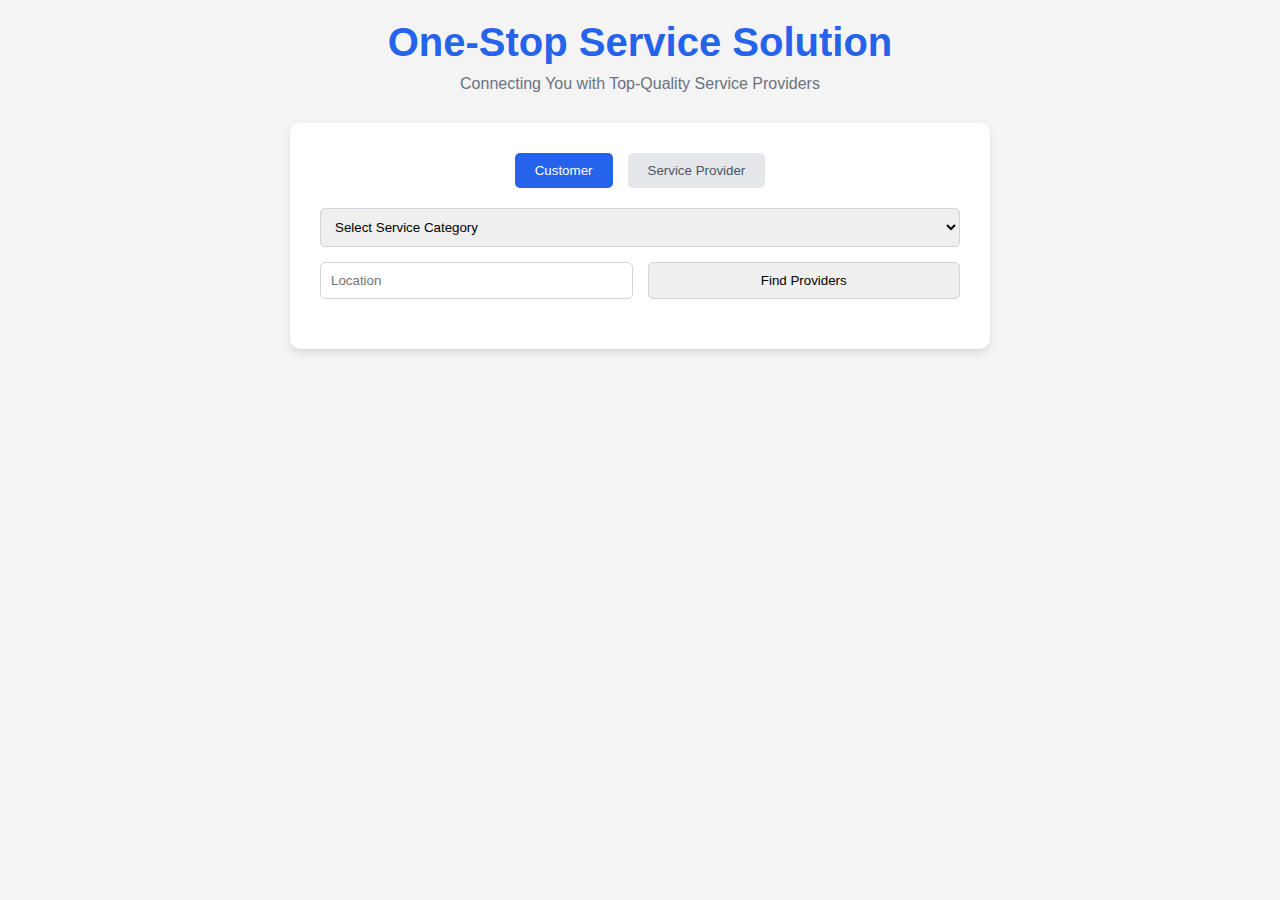
<file: index.html>
<!DOCTYPE html>
<html lang="en">
<head>
    <meta charset="UTF-8">
    <meta name="viewport" content="width=device-width, initial-scale=1.0">
    <title>One-Stop Service Solution</title>
    <link rel="stylesheet" href="style.css">
</head>
<body>
    <!-- Header Section -->
    <header class="header">
        <h1>One-Stop Service Solution</h1>
        <p>Connecting You with Top-Quality Service Providers</p>
    </header>

    <!-- Main Container -->
    <main class="container">
        <!-- User Type Toggle -->
        <div class="user-type-toggle">
            <button id="customerBtn" class="user-type-btn active">Customer</button>
            <button id="providerBtn" class="user-type-btn inactive">Service Provider</button>
        </div>

        <!-- Customer Section -->
        <div id="customerSection" class="active-section">
            <select id="serviceCategory" class="form-control full-width">
                <option value="">Select Service Category</option>
                <option>AC Technician</option>
                <option>Electrician</option>
                <option>Plumber</option>
                <option>Mechanic</option>
                <option>Carpenter</option>
                <option>Cleaning Service</option>
                <option>Pest Control</option>
                <option>Home Appliance Repair</option>
                <option>Building Painting</option>
            </select>

            <div class="form-grid" style="margin-top: 15px;">
                <input type="text" placeholder="Location" class="form-control" id="locationInput">
                <button class="form-control">Find Providers</button>
            </div>

            <!-- Provider List Section -->
            <div id="providerResults" class="provider-list">
                <!-- Providers will be dynamically populated here -->
            </div>
        </div>

        <!-- Service Provider Section -->
        <div id="providerSection" class="inactive-section" style="display: none;">
            <div class="form-grid">
        
<input type="text" autocomplete="off" name="text" class="input" placeholder="Username">
<input type="tel" autocomplete="off" name="text" class="input" placeholder="contact number">
<input type="email" autocomplete="off" name="text" class="input" placeholder="Email">
<input type="location" autocomplete="off" name="text" class="input" placeholder="Location">
<h5 class="centered">OR</h5>
                <a href="https://www.google.co.in/maps" target="_blank" style="text-decoration: none;">
                    <button type="button" class="form-control full-width">Location</button>
                  </a>
                  

        
                  <div class="category-card" onclick="navigateTo('3rd page.html')"><button class="form-control full-width">Booking services</button></div>
            </div>
        </div>
    </main>

    <script>
        // User Type Toggle Functionality
        document.getElementById('customerBtn').addEventListener('click', function() {
            // Switch to Customer Section
            document.getElementById('customerSection').style.display = 'block';
            document.getElementById('providerSection').style.display = 'none';
            
            // Update button styles
            this.classList.add('active');
            this.classList.remove('inactive');
            document.getElementById('providerBtn').classList.add('inactive');
            document.getElementById('providerBtn').classList.remove('active');
        });

        document.getElementById('providerBtn').addEventListener('click', function() {
            // Switch to Provider Section
            document.getElementById('customerSection').style.display = 'none';
            document.getElementById('providerSection').style.display = 'block';
            
            // Update button styles
            this.classList.add('active');
            this.classList.remove('inactive');
            document.getElementById('customerBtn').classList.add('inactive');
            document.getElementById('customerBtn').classList.remove('active');
        });

        // Service Category Selection and Provider Filtering
        document.getElementById('serviceCategory').addEventListener('change', function() {
            const selectedService = this.value;
            const providerResults = document.getElementById('providerResults');
            
            // Clear previous results
            providerResults.innerHTML = '';

            // Simulate provider results (in real app, this would be backend API call)
            if (selectedService) {
                for (let i = 1; i <= 4; i++) {
                    const providerCard = document.createElement('div');
                    providerCard.classList.add('provider-card');
                    providerCard.innerHTML = `
                        <div class="provider-icon">SP${i}</div>
                        <div>
                            <h3>Service Provider ${i}</h3>
                            <p>Specialization: ${selectedService}</p>
<div class="category-card" onclick="navigateTo('3rd page.html')"><button class="form-control full-width">Booking services</button></div>


                        </div>
                    `;
                    providerResults.appendChild(providerCard);
                }
            }
        });

        // Location-based Provider Suggestion (Placeholder)
        document.querySelector('.form-grid button').addEventListener('click', function() {
            const location = document.getElementById('locationInput').value;
            if (location) {
                alert(`Searching for providers near ${location}`);
                // In a real application, this would trigger a location-based search
            } else {
                alert('Please enter a location');
            }
        });
        function navigateTo(page) {
        window.location.href = page;
    }
    </script>
</body>
</html>
</file>
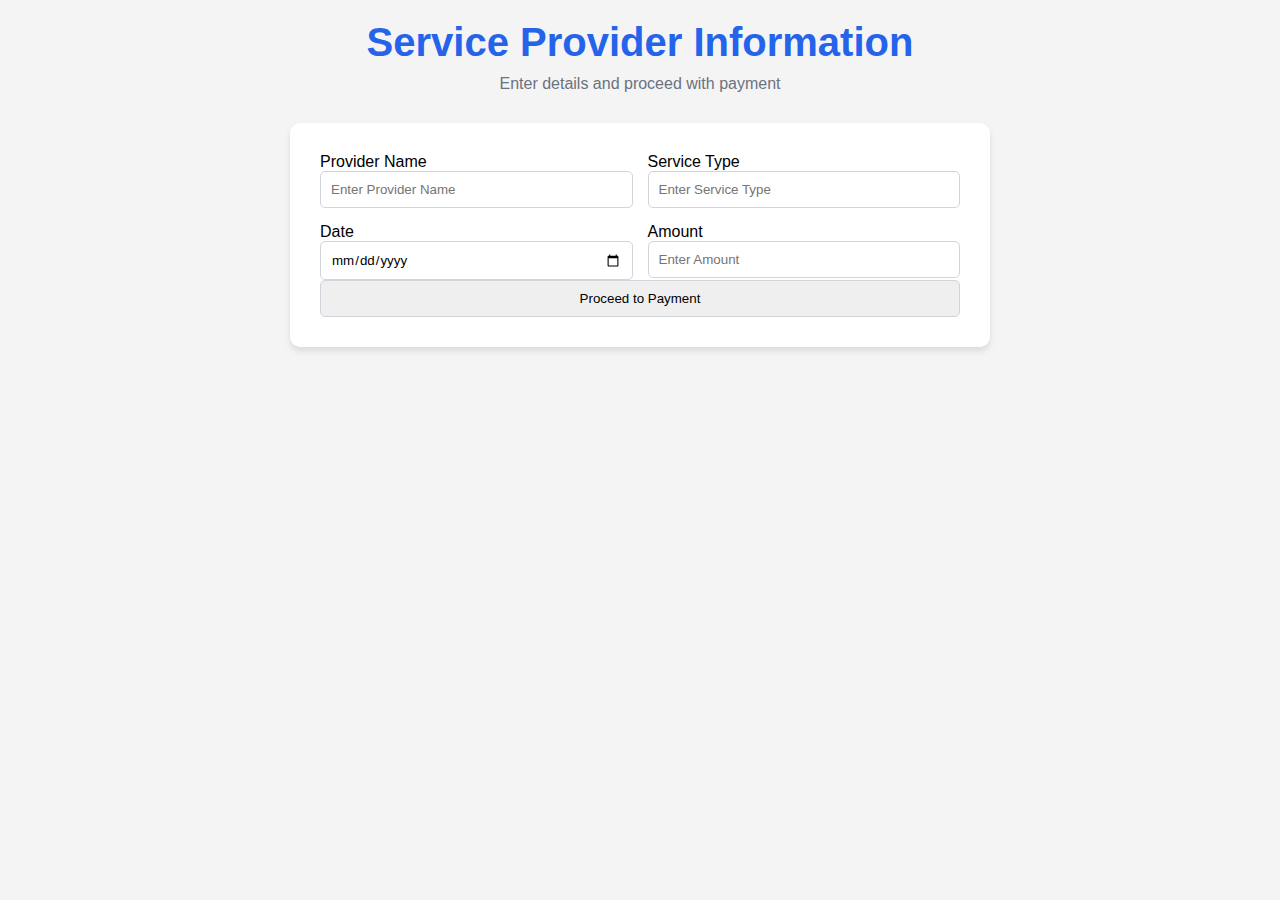
<file: 3rd page.html>
<!DOCTYPE html>
<html lang="en">
<head>
    <meta charset="UTF-8">
    <meta name="viewport" content="width=device-width, initial-scale=1.0">
    <title>Service Provider Info</title>
    <style>
        /* Global Reset and Base Styles */
* {
    margin: 0;
    padding: 0;
    box-sizing: border-box;
    font-family: Arial, sans-serif;
}

/* Page Layout Styles */
body {
    background-color: #f4f4f4;
    min-height: 100vh;
    display: flex;
    flex-direction: column;
    align-items: center;
    padding: 20px;
}

/* Header Styles */
.header {
    text-align: center;
    margin-bottom: 30px;
}

.header h1 {
    color: #2563eb;
    font-size: 2.5rem;
    margin-bottom: 10px;
}

.header p {
    color: #6b7280;
}

/* Main Container Styles */
.container {
    width: 100%;
    max-width: 700px;
    background-color: white;
    border-radius: 10px;
    box-shadow: 0 4px 6px rgba(0, 0, 0, 0.1);
    padding: 30px;
}

/* User Type Toggle Styles */
.user-type-toggle {
    display: flex;
    justify-content: center;
    margin-bottom: 20px;
    gap: 15px;
}

.user-type-btn {
    padding: 10px 20px;
    border: none;
    border-radius: 5px;
    cursor: pointer;
    transition: background-color 0.3s;
}

.user-type-btn.active {
    background-color: #2563eb;
    color: white;
}

.user-type-btn.inactive {
    background-color: #e5e7eb;
    color: #4b5563;
}

/* Form Styles */
.form-grid {
    display: grid;
    grid-template-columns: 1fr 1fr;
    gap: 15px;
}

.form-control {
    width: 100%;
    padding: 10px;
    border: 1px solid #d1d5db;
    border-radius: 5px;
}

.full-width {
    grid-column: span 2;
}

/* Provider List Styles */
.provider-list {
    display: grid;
    grid-template-columns: 1fr 1fr;
    gap: 15px;
    margin-top: 20px;
}

.provider-card {
    border: 1px solid #e5e7eb;
    border-radius: 8px;
    padding: 15px;
    display: flex;
    align-items: center;
    gap: 15px;
    transition: box-shadow 0.3s;
}

.provider-card:hover {
    box-shadow: 0 4px 6px rgba(0, 0, 0, 0.1);
}

.provider-icon {
    width: 50px;
    height: 50px;
    background-color: #2563eb;
    color: white;
    border-radius: 50%;
    display: flex;
    align-items: center;
    justify-content: center;
}

.book-btn {
    background-color: #2563eb;
    color: white;
    border: none;
    padding: 8px 15px;
    border-radius: 5px;
    cursor: pointer;
    margin-top: 10px;
}

/* Responsive Adjustments */
@media (max-width: 600px) {
    .form-grid,
    .provider-list {
        grid-template-columns: 1fr;
    }

    .full-width {
        grid-column: span 1;
    }
}

    </style>
</head>
<body>

<div class="header">
    <h1>Service Provider Information</h1>
    <p>Enter details and proceed with payment</p>
</div>

<div class="container">
    <form>
        <div class="form-grid">
            <!-- Service Provider Information -->
            <div>
                <label for="provider-name">Provider Name</label>
                <input type="text" id="provider-name" class="form-control" placeholder="Enter Provider Name" required>
            </div>

            <div>
                <label for="service-type">Service Type</label>
                <input type="text" id="service-type" class="form-control" placeholder="Enter Service Type" required>
            </div>

            <div>
                <label for="service-date">Date</label>
                <input type="date" id="service-date" class="form-control" required>
            </div>

            <div>
                <label for="amount">Amount</label>
                <input type="number" id="amount" class="form-control" placeholder="Enter Amount" required>
            </div>
        </div>

        <div class="category-card" onclick="navigateTo('last page.html')"><button class="form-control full-width">Proceed to Payment</button></div>
    </form>
</div>
<script>
    
    function navigateTo(page) {
    window.location.href = page;
}
</script>
</body>
</html>
</file>
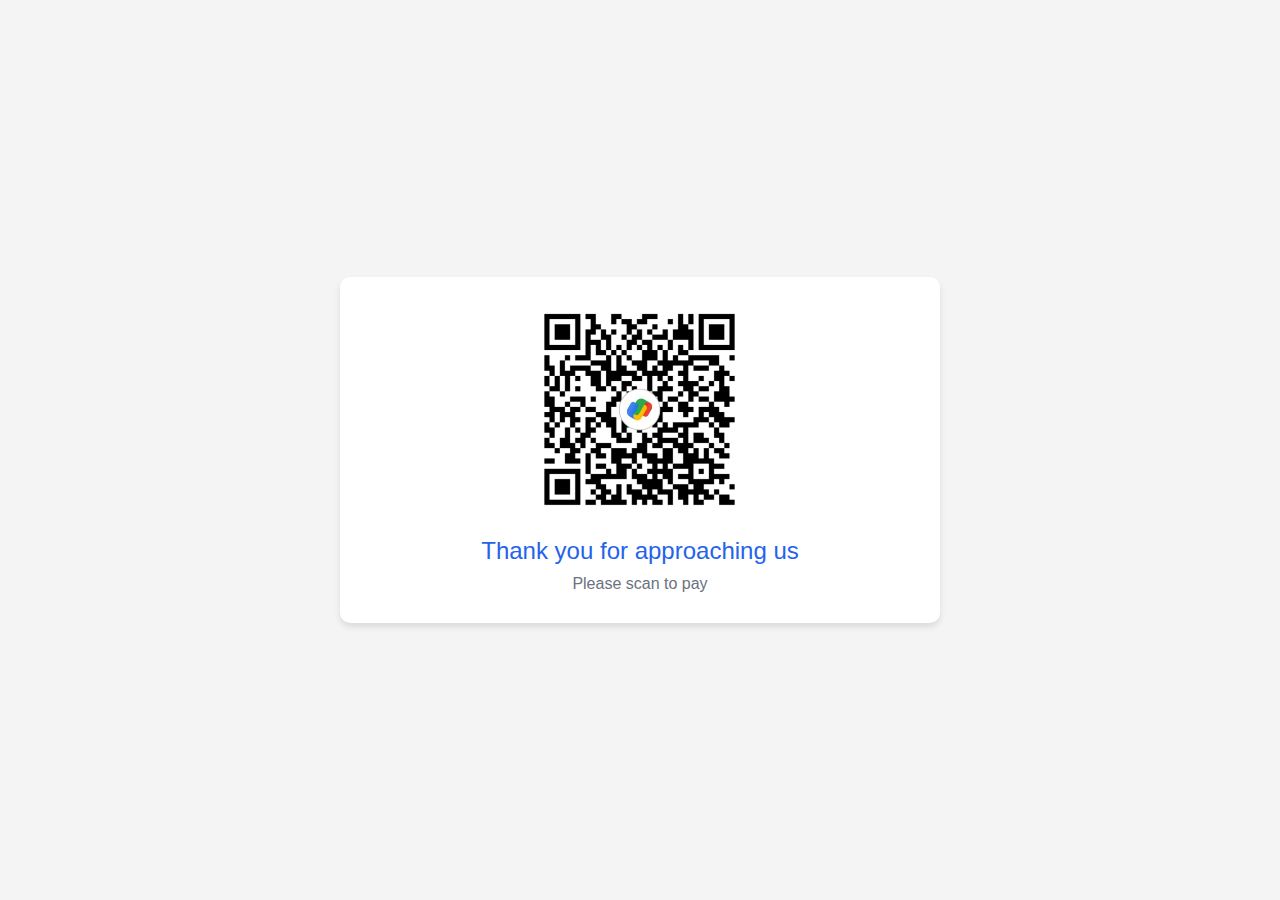
<file: last page.html>
<!DOCTYPE html>
<html lang="en">
<head>
    <meta charset="UTF-8">
    <meta name="viewport" content="width=device-width, initial-scale=1.0">
    <title>Payment Page</title>
    <style>
        /* Reset and Base Styles */
        * {
            margin: 0;
            padding: 0;
            box-sizing: border-box;
            font-family: Arial, sans-serif;
        }

        body {
            background-color: #f4f4f4;
            display: flex;
            justify-content: center;
            align-items: center;
            height: 100vh;
            text-align: center;
            padding: 20px;
        }

        .container {
            background-color: white;
            padding: 30px;
            border-radius: 10px;
            box-shadow: 0 4px 6px rgba(0, 0, 0, 0.1);
            max-width: 600px;
            width: 90%;
        }

        .container img {
            width: 200px;
            height: auto;
            margin-bottom: 20px;
        }

        .message {
            font-size: 1.5rem;
            color: #2563eb;
            margin-bottom: 10px;
        }

        .sub-message {
            font-size: 1rem;
            color: #6b7280;
        }
    </style>
</head>
<body>

<div class="container">
    <img src="image.png" alt="QR Code">
    <p class="message">Thank you for approaching us</p>
    <p class="sub-message">Please scan to pay</p>
</div>

</body>
</html>
</file>
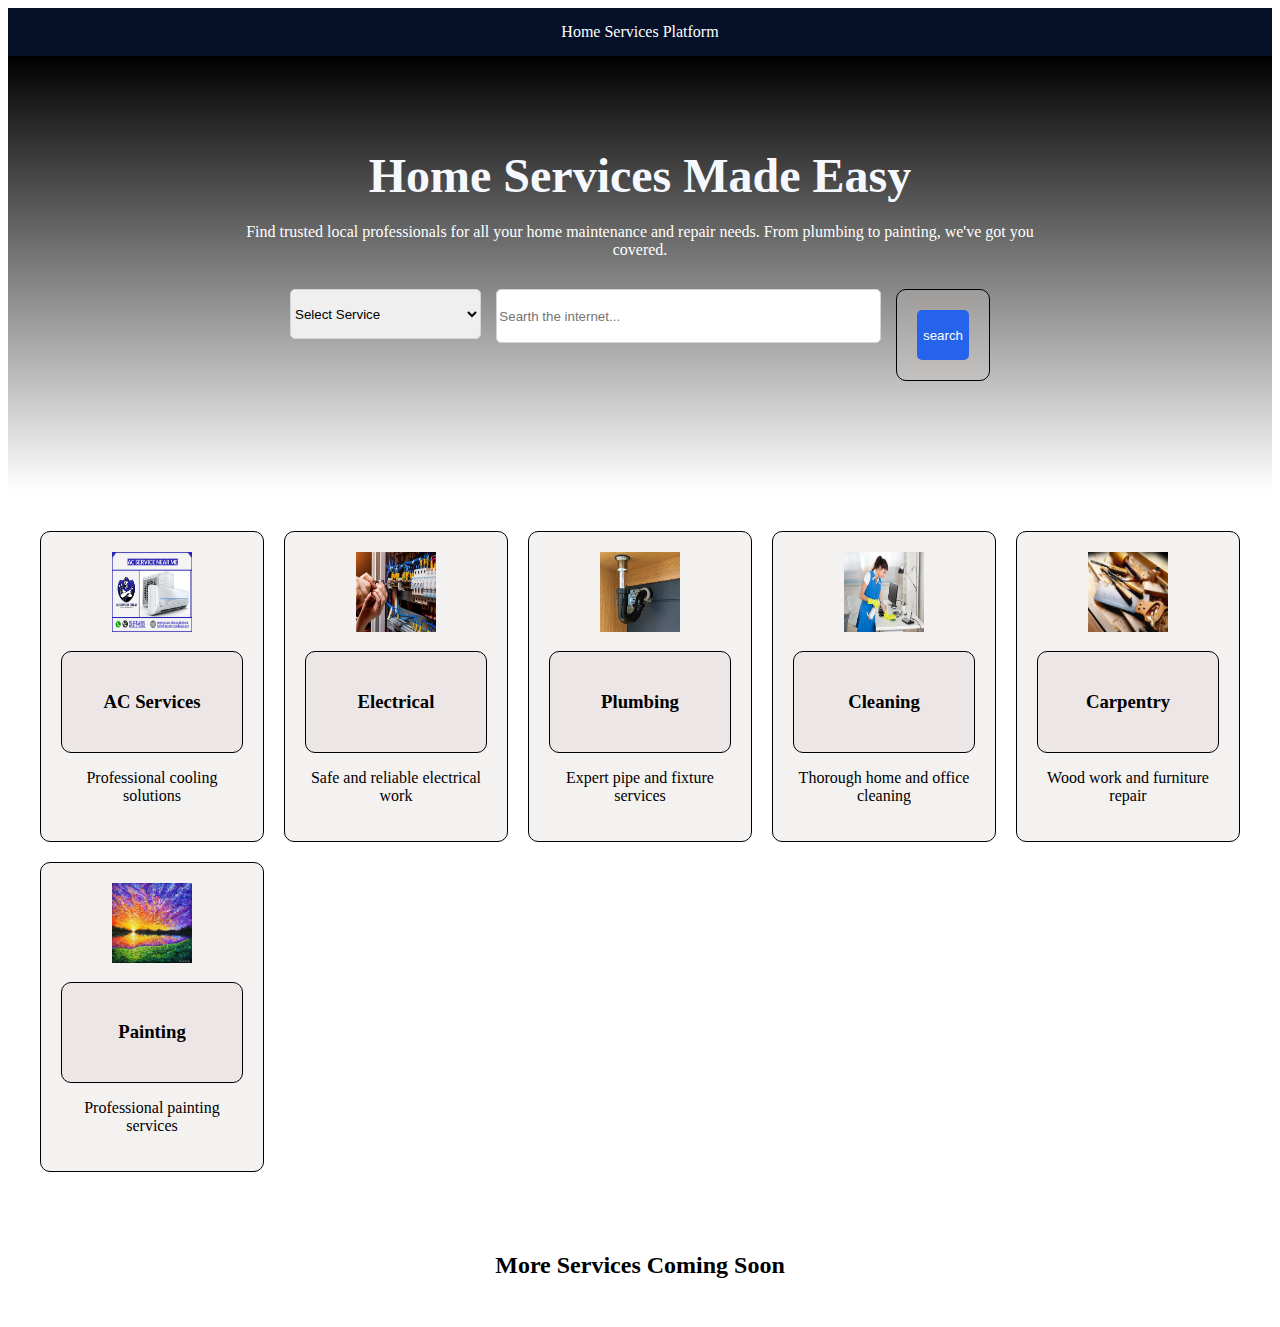
<file: testing.html>
<!DOCTYPE html>
<html lang="en">
<head>
    <meta charset="UTF-8">
    <meta name="viewport" content="width=device-width, initial-scale=1.0">
    <title>Home Services - One-Stop Solution</title>
    <link rel="stylesheet" href="testing.css">
</head>
<body>
    <!-- Navigation would typically go here -->
    <nav style="background-color: #051029; color: white; padding: 15px; text-align: center;">
        Home Services Platform
    </nav>

    <!-- Hero Section -->
    <section class="hero-section">
        <h1>Home Services Made Easy</h1>
        <p>Find trusted local professionals for all your home maintenance and repair needs. From plumbing to painting, we've got you covered.</p>
        
        <!-- Search Container -->
        <div class="search-container">
            <select>
                <option>Select Service</option>
                <option>AC Technician</option>
                <option>Electrician</option>
                <option>Plumber</option>
                <option>Mechanic</option>
                <option>Carpenter</option>
                <option>Cleaning Service</option>
                <option>Pest Control</option>
                <option>Home Appliance Repair</option>
                <option>Building Painting</option>
            </select>
            <input placeholder="Searth the internet..." type="text" name="text" class="input">
            <div class="category-card" onclick="navigateTo('index.html')"><button>search</button></div>
        </div>
    </section>

    <!-- Service Categories -->
    <section class="service-categories">
        <div class="category-card">
            <img src="AC-service-near-me.jpeg" alt="AC Services">
           
            <div class="category-card" onclick="navigateTo('index.html')"><h3>AC Services</h3></div>
            <p>Professional cooling solutions</p>
        </div>
        <div class="category-card">
            <img src="OIP.jpeg" alt="Electrical">
            <div class="category-card" onclick="navigateTo('index.html')"><h3>Electrical</h3></div>
    
            <p>Safe and reliable electrical work</p>
        </div>
        <div class="category-card">
            <img src="OIP (1).jpeg" alt="Plumbing">
            <div class="category-card" onclick="navigateTo('index.html')"><h3>Plumbing</h3></div>
            <p>Expert pipe and fixture services</p>
        </div>
        <div class="category-card">
            <img src="R.jpeg" alt="Cleaning">
            <div class="category-card" onclick="navigateTo('index.html')"><h3>Cleaning</h3></div>
            <p>Thorough home and office cleaning</p>
        </div>
        <div class="category-card">
            <img src="carpentry-build-basics-2000x1442.jpg" alt="Carpentry">
            <div class="category-card" onclick="navigateTo('index.html')"><h3>Carpentry</h3></div>
            <p>Wood work and furniture repair</p>
        </div>
        <div class="category-card">
            <img src="OIP (2).jpeg" alt="Painting">
            <div class="category-card" onclick="navigateTo('index.html')"><h3>Painting</h3></div>
            <p>Professional painting services</p>
        </div>
    </section>

    <!-- Container for Additional Content -->
    <main class="container">
        <!-- This is where the container code you mentioned will be placed -->
        <!-- Placeholder for now -->
        <div style="text-align: center; padding: 20px;">
            <h2>More Services Coming Soon</h2>
        </div>
    </main>

    <script>
        // Search Button Functionality
        document.querySelector('.search-container button').addEventListener('click', function() {
            const service = document.querySelector('.search-container select').value;
            const location = document.querySelector('.search-container input').value;
            
            if (service !== 'Select Service' && location) {
                // In a real application, this would trigger a search
                alert(`Searching for ${service} services near ${location}`);
            } else {
                alert('Please select a service and enter a location');
            }
        });
    function navigateTo(page) {
        window.location.href = page;
    }
    </script>
</body>
</html>
</file>
<file: testing.css>
/* Additional Home Page Specific Styles */
  .hero-section {
    background: linear-gradient(to bottom,#000000,#ffffff);
    padding: 60px 20px;
    text-align: center;
}

.hero-section h1 {
    color: #f5f8ff;
    font-size: 3rem;
    margin-bottom: 20px;
}

.hero-section p {
    color: #ffffff;
    max-width: 800px;
    margin: 0 auto 30px;
}

.search-container {
    display: flex;
    max-width: 700px;
    margin: 0 auto 50px;
    gap: 15px;
}

.search-container input,
.search-container select,
.search-container button {
    height: 50px;
    border: 1px solid #d1d5db;
    border-radius: 5px;
}

.search-container select {
    flex: 1;
}

.search-container input {
    flex: 2;
}

.search-container button {
    flex: 1;
    background-color: #2563eb;
    color: white;
    border: none;
    cursor: pointer;
    transition: background-color 0.3s;
}

.search-container button:hover {
    background-color: #051029;
}

.service-categories {
    display: grid;
    grid-template-columns: repeat(auto-fill, minmax(200px, 1fr));
    gap: 20px;
    max-width: 1200px;
    margin: 40px auto;
}

.category-card {
    background: rgba(214, 201, 201, 0.268);
    border: 1px solid #000000;
    border-radius: 10px;
    padding: 20px;
    text-align: center;
    transition: transform 0.3s, box-shadow 0.5s;
}

.category-card:hover {
    transform: translateY(-15px);
    box-shadow: 0 10px 15px rgba(238, 237, 237, 0.1);
}

.category-card img {
    width: 80px;
    height: 80px;
    margin-bottom: 15px;
}
</file>
<file: style.css>
/* Global Reset and Base Styles */
* {
    margin: 0;
    padding: 0;
    box-sizing: border-box;
    font-family: Arial, sans-serif;
}

/* Page Layout Styles */
body {
    background-color: #f4f4f4;
    min-height: 100vh;
    display: flex;
    flex-direction: column;
    align-items: center;
    padding: 20px;
}

/* Header Styles */
.header {
    text-align: center;
    margin-bottom: 30px;
}

.header h1 {
    color: #2563eb;
    font-size: 2.5rem;
    margin-bottom: 10px;
}

.header p {
    color: #6b7280;
}

/* Main Container Styles */
.container {
    width: 100%;
    max-width: 700px;
    background-color: white;
    border-radius: 10px;
    box-shadow: 0 4px 6px rgba(0, 0, 0, 0.1);
    padding: 30px;
}

/* User Type Toggle Styles */
.user-type-toggle {
    display: flex;
    justify-content: center;
    margin-bottom: 20px;
    gap: 15px;
}

.user-type-btn {
    padding: 10px 20px;
    border: none;
    border-radius: 5px;
    cursor: pointer;
    transition: background-color 0.3s;
}

.user-type-btn.active {
    background-color: #2563eb;
    color: white;
}

.user-type-btn.inactive {
    background-color: #e5e7eb;
    color: #4b5563;
}

/* Form Styles */
.form-grid {
    display: grid;
    grid-template-columns: 1fr 1fr;
    gap: 15px;
}

.form-control {
    width: 100%;
    padding: 10px;
    border: 1px solid #d1d5db;
    border-radius: 5px;
}

.full-width {
    grid-column: span 2;
}

/* Provider List Styles */
.provider-list {
    display: grid;
    grid-template-columns: 1fr 1fr;
    gap: 15px;
    margin-top: 20px;
}

.provider-card {
    border: 1px solid #e5e7eb;
    border-radius: 8px;
    padding: 15px;
    display: flex;
    align-items: center;
    gap: 15px;
    transition: box-shadow 0.3s;
}

.provider-card:hover {
    box-shadow: 0 4px 6px rgba(0, 0, 0, 0.1);
}

.provider-icon {
    width: 50px;
    height: 50px;
    background-color: #2563eb;
    color: white;
    border-radius: 50%;
    display: flex;
    align-items: center;
    justify-content: center;
}

.book-btn {
    background-color: #2563eb;
    color: white;
    border: none;
    padding: 8px 15px;
    border-radius: 5px;
    cursor: pointer;
    margin-top: 10px;
}

/* Responsive Adjustments */
@media (max-width: 600px) {
    .form-grid,
    .provider-list {
        grid-template-columns: 1fr;
    }

    .full-width {
        grid-column: span 1;
    }
}
/* From Uiverse.io by Praashoo7 */ 
.input {
    border: none;
    outline: none;
    border-radius: 15px;
    padding: 1em;
    background-color: #efe7e7;
    box-shadow: inset 2px 5px 10px rgba(0,0,0,0.3);
    transition: 300ms ease-in-out;
  }
  
  .input:focus {
    background-color: white;
    transform: scale(1.05);
    box-shadow: 13px 13px 100px #969696,
               -13px -13px 100px #ffffff;
  }
  .centered {
    text-align: center;
}
</file>
